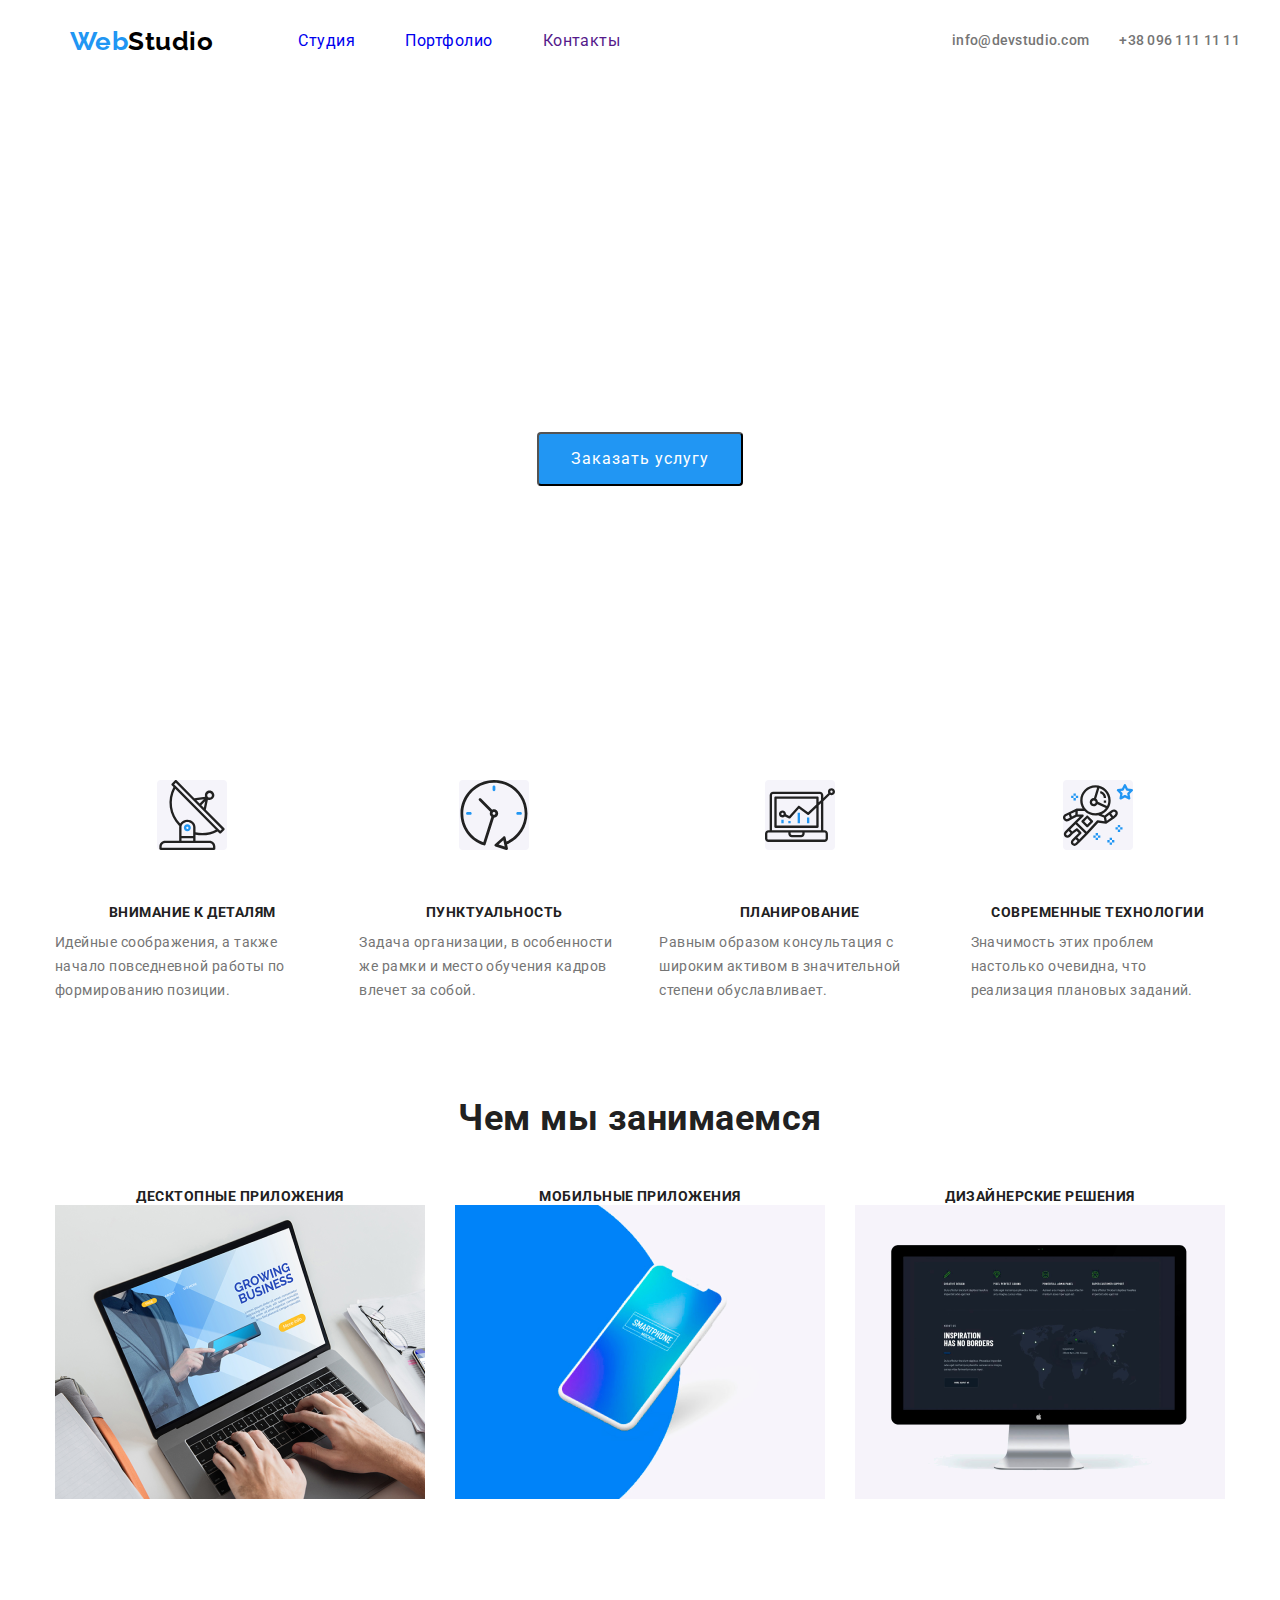
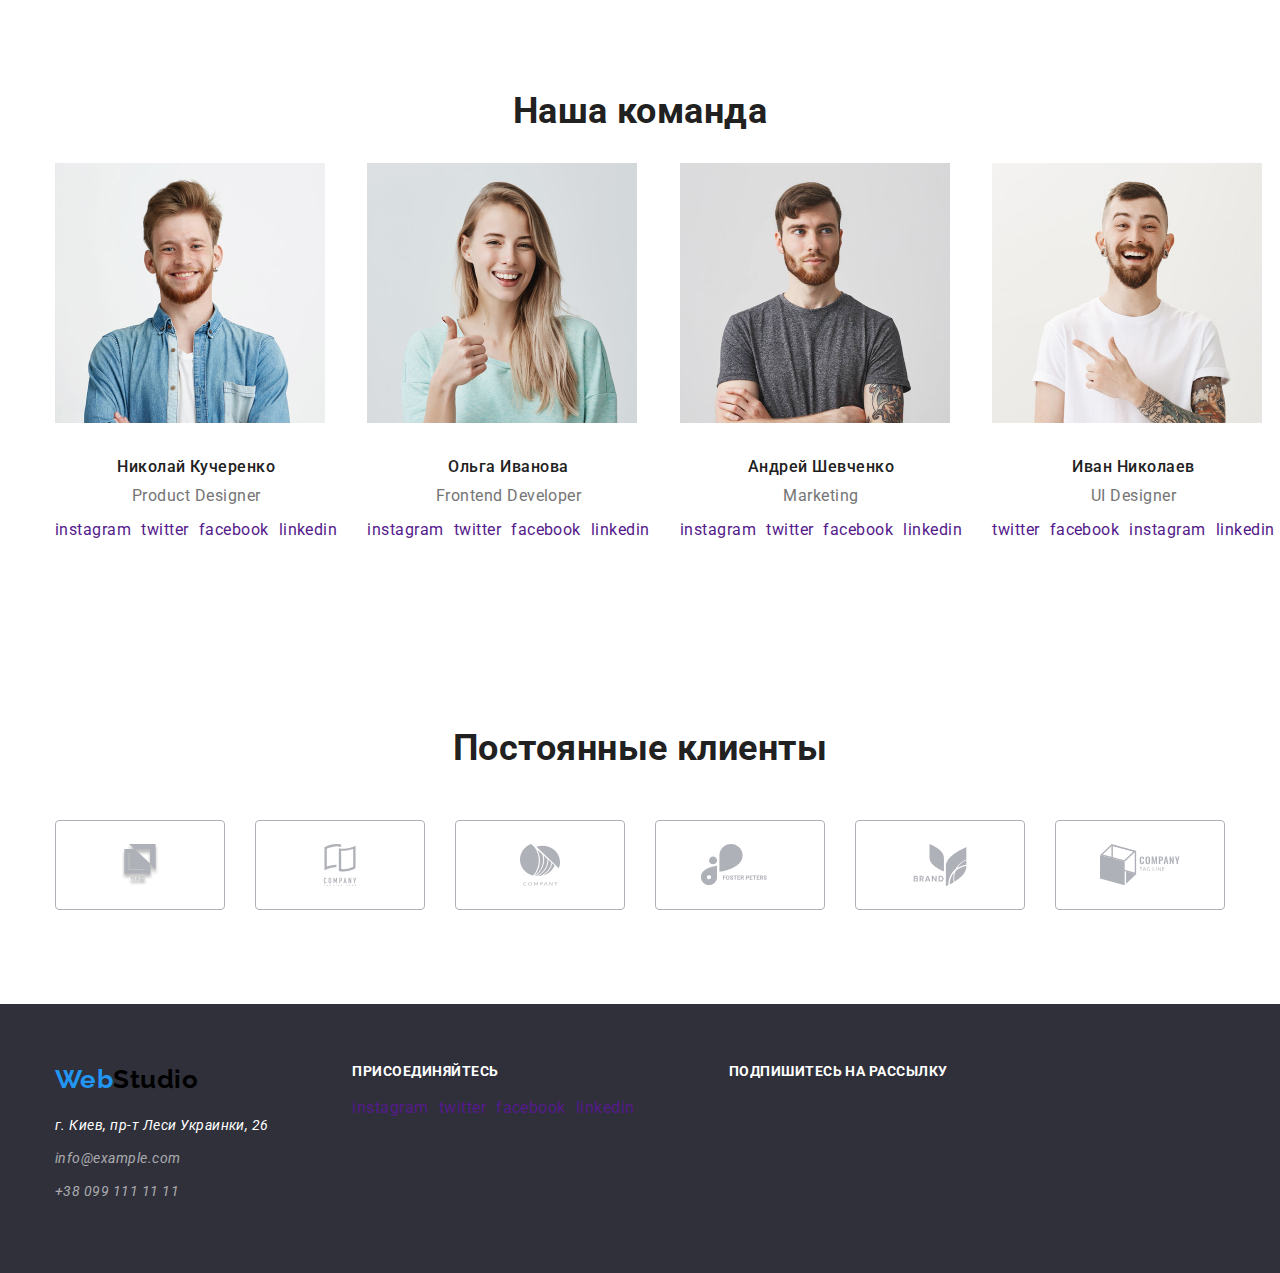
<file: index.html>
<!DOCTYPE html>
<html lang="ru">
  <head>
    <meta charset="UTF-8" />
    <meta name="viewport" content="width=device-width, initial-scale=1.0" />
    <link
      href="https://fonts.googleapis.com/css2?family=Raleway:wght@700&family=Roboto:ital,wght@0,400;0,500;0,700;1,900&display=swap"
      rel="stylesheet"
    />
    <link rel="stylesheet" href="./css/normalize.css" />
    <link rel="stylesheet" href="./css/styles.css" />
    <title>WebStusio</title>
  </head>
  <body>
    <header class="header container">
      <div class="container">
        <nav class="navigation">
          <a class="logo link" href="">
            <p lang="en"><span class="logo-tittel">Web</span>Studio</p>
          </a>
          <ul class="navigation-list list">
            <li class="navigation-list-item">
              <a class="navigation-list-link link" href="./index.html"
                >Студия</a
              >
            </li>
            <li class="navigation-list-item">
              <a class="navigation-list-link link" href="./portfolio.html"
                >Портфолио</a
              >
            </li>
            <li class="navigation-list-item">
              <a class="navigation-list-link link" href="">Контакты</a>
            </li>
          </ul>
        </nav>
        <address class="header-adress">
          <a class="header-link link" href="malto:info@devstudio.com"
            >info@devstudio.com</a
          >
          <a class="header-link link" href="tel:+380961111111"
            >+38 096 111 11 11</a
          >
        </address>
      </div>
    </header>
    <main>
      <!--hero-->
      <section class="hero">
        <div class="container">
          <h1 class="hero-titel">
            Эффективные решения <br />
            для вашего бизнеса
          </h1>
          <button class="model-btn" type="button">Заказать услугу</button>
        </div>
      </section>
      <!-- о нас -->
      <section class="description">
        <div class="container">
          <h2 hidden>О нас</h2>
          <ul class="description-titel-list list">
            <li class="description-list">
              <img
                class="description-img"
                src="./images/Group.svg"
                alt="антена"
                width="70"
                height="70"
              />
              <h3 class="description-titel">Внимание к деталям</h3>
              <p class="description-titel-item">
                Идейные соображения, а также начало повседневной работы по
                формированию позиции.
              </p>
            </li>
            <li class="description-list">
              <img
                class="description-img"
                src="./images/group clock 1.svg"
                alt="clock"
                width="70"
                height="70"
              />
              <h3 class="description-titel">Пунктуальность</h3>
              <p class="description-titel-item">
                Задача организации, в особенности же рамки и место обучения
                кадров влечет за собой.
              </p>
            </li>
            <li class="description-list">
              <img
                class="description-img"
                src="./images/diagram 1.svg"
                alt="diagram"
                width="70"
                height="70"
              />
              <h3 class="description-titel">Планирование</h3>
              <p class="description-titel-item">
                Равным образом консультация с широким активом в значительной
                степени обуславливает.
              </p>
            </li>
            <li class="description-list">
              <img
                class="description-img"
                src="./images/astronaut 1 (1).svg"
                alt="astronaut"
                width="70"
                height="70"
              />
              <h3 class="description-titel">Современные технологии</h3>
              <p class="description-titel-item">
                Значимость этих проблем настолько очевидна, что реализация
                плановых заданий.
              </p>
            </li>
          </ul>
        </div>
      </section>
      <!-- Чем мы занимаемся -->
      <section class="work">
        <div class="container">
          <h2 class="work-titel">Чем мы занимаемся</h2>
          <ul class="work-titel-list list">
            <li class="work-list">
              <p class="work-titel-item">Десктопные приложения</p>
              <img
                src="./images/laptop-pictur.png"
                alt="laptop picture"
                width="370"
                height="294"
              />
            </li>
            <li class="work-list">
              <p class="work-titel-item">Мобильные приложения</p>
              <img
                src="./images/mobile-phone-picture.png"
                alt="mobile phone picture"
                width="370"
                height="294"
              />
            </li>
            <li class="work-list">
              <p class="work-titel-item">Дизайнерские решения</p>
              <img
                src="./images/monitor-picture.png"
                alt="monitor picture"
                width="370"
                height="294"
              />
            </li>
          </ul>
        </div>
      </section>
      <!--Наша команда-->
      <section class="comand">
        <div class="container">
          <h2 class="comand-titel">Наша команда</h2>
          <ul class="comand-titel-list list">
            <li class="comand-titel-item">
              <img
                class="comand-img"
                src="./images/Nikolay-Kucherenko.jpg"
                alt="foto Nikolay Kucherenko "
                width="270"
                height="260"
              />
              <h3 class="comand-titel-name">Николай Кучеренко</h3>
              <p class="comand-titel-name-item">Product Designer</p>
              <ul class="comand-link list">
                <li class="comand-link-list-item">
                  <a
                    class="comand-link-list link"
                    href=""
                    aria-label="instagram link"
                    >instagram</a
                  >
                </li>
                <li class="comand-link-list-item">
                  <a
                    class="comand-link-list link"
                    href=""
                    aria-label="twitter link"
                    >twitter</a
                  >
                </li>
                <li class="comand-link-list-item">
                  <a
                    class="comand-link-list link"
                    href=""
                    aria-label="facebook link"
                    >facebook</a
                  >
                </li>
                <li class="comand-link-list-item">
                  <a
                    class="comand-link-list link"
                    href=""
                    aria-label="linkedin link"
                    >linkedin</a
                  >
                </li>
              </ul>
            </li>
            <li class="comand-titel-item">
              <img
                class="comand-img"
                src="./images/Olga-Ivanova.jpg"
                alt="foto Olga Ivanova "
                width="270"
                height="260"
              />
              <h3 class="comand-titel-name">Ольга Иванова</h3>
              <p class="comand-titel-name-item">Frontend Developer</p>
              <ul class="comand-link list">
                <li class="comand-link-list-item">
                  <a
                    class="comand-link-list link"
                    href=""
                    aria-label="instagram link"
                    >instagram</a
                  >
                </li>
                <li class="comand-link-list-item">
                  <a
                    class="comand-link-list link"
                    href=""
                    aria-label="twitter link"
                    >twitter</a
                  >
                </li>
                <li class="comand-link-list-item">
                  <a
                    class="comand-link-list link"
                    href=""
                    aria-label="facebook link"
                    >facebook</a
                  >
                </li>
                <li class="comand-link-list-item">
                  <a
                    class="comand-link-list link"
                    href=""
                    aria-label="linkedin link"
                    >linkedin</a
                  >
                </li>
              </ul>
            </li>
            <li class="comand-titel-item">
              <img
                class="comand-img"
                src="./images/Andrey-Shevchenko.jpg"
                alt="foto Andrey Shevchenko "
                width="270"
                height="260"
              />
              <h3 class="comand-titel-name">Андрей Шевченко</h3>
              <p class="comand-titel-name-item">Marketing</p>
              <ul class="comand-link list">
                <li class="comand-link-list-item">
                  <a
                    class="comand-link-list link"
                    href=""
                    aria-label="instagram link"
                    >instagram</a
                  >
                </li>
                <li class="comand-link-list-item">
                  <a
                    class="comand-link-list link"
                    href=""
                    aria-label="twitter link"
                    >twitter</a
                  >
                </li>
                <li class="comand-link-list-item">
                  <a
                    class="comand-link-list link"
                    href=""
                    aria-label="facebook link"
                    >facebook</a
                  >
                </li>
                <li class="comand-link-list-item">
                  <a
                    class="comand-link-list link"
                    href=""
                    aria-label="linkedin link"
                    >linkedin</a
                  >
                </li>
              </ul>
            </li>
            <li class="comand-titel-item">
              <img
                class="comand-img"
                src="./images/Ivan-Nikolaev.jpg"
                alt="foto Ivan Nikolaev "
                width="270"
                height="260"
              />
              <h3 class="comand-titel-name">Иван Николаев</h3>
              <p class="comand-titel-name-item">UI Designer</p>
              <ul class="comand-link list">
                <li class="comand-link-list-item">
                  <a
                    class="comand-link-list link"
                    href=""
                    aria-label="twitter link"
                    >twitter</a
                  >
                </li>
                <li class="comand-link-list-item">
                  <a
                    class="comand-link-list link"
                    href=""
                    aria-label="facebook link"
                    >facebook</a
                  >
                </li>
                <li class="comand-link-list-item">
                  <a
                    class="comand-link-list link"
                    href=""
                    aria-label="instagram link"
                    >instagram</a
                  >
                </li>
                <li class="comand-link-list-item">
                  <a
                    class="comand-link-list link"
                    href=""
                    aria-label="linkedin link"
                    >linkedin</a
                  >
                </li>
              </ul>
            </li>
          </ul>
        </div>
      </section>
      <!--наши-->
      <section class="client">
        <div class="container">
          <h2 class="client-titel">Постоянные клиенты</h2>
          <ul class="client-item list">
            <li class="client-item-link">
              <a class="client-item-link-list" href=""
                ><img
                  src="./images/Client-1.svg"
                  alt="Client 1"
                  width="80"
                  height="42"
              /></a>
            </li>
            <li class="client-item-link">
              <a class="client-item-link-list" href=""
                ><img
                  src="./images/Client-2.svg"
                  alt="Client 2"
                  width="80"
                  height="42"
              /></a>
            </li>
            <li class="client-item-link">
              <a class="client-item-link-list" href=""
                ><img
                  src="./images/Client-3.svg"
                  alt="Client 3"
                  width="80"
                  height="42"
              /></a>
            </li>
            <li class="client-item-link">
              <a class="client-item-link-list" href=""
                ><img
                  src="./images/Client-4.svg"
                  alt="Client 4"
                  width="80"
                  height="42"
              /></a>
            </li>
            <li class="client-item-link">
              <a class="client-item-link-list" href=""
                ><img
                  src="./images/Client-5.svg"
                  alt="Client 5"
                  width="80"
                  height="42"
              /></a>
            </li>
            <li>
              <a class="client-item-link-list" href=""
                ><img
                  src="./images/Client-6.svg"
                  alt="Client 6"
                  width="80"
                  height="42"
              /></a>
            </li>
          </ul>
        </div>
      </section>
    </main>
    <footer class="footer">
      <div class="container footer-wraper">
        <div class="footer-adress-link">
          <a class="logo link footer-logo" href="">
            <p lang="en"><span class="logo-tittel">Web</span>Studio</p>
          </a>
          <ul class="list">
            <li>
              <address class="footer-adress">
                <a
                  class="footer-link link"
                  href="https://goo.gl/maps/3zYcZQHt294xr5mG9"
                  target="_blank"
                  >г. Киев, пр-т Леси Украинки, 26</a
                >
              </address>
            </li>
            <li>
              <address class="footer-adress">
                <a class="footer-link-item link" href="malto:info@example.com"
                  >info@example.com</a
                >
              </address>
            </li>
            <li>
              <address class="footer-adress">
                <a class="footer-link-item link" href="tel:+380991111111"
                  >+38 099 111 11 11</a
                >
              </address>
            </li>
          </ul>
        </div>

        <div class="footer-social-link">
          <b class="footer-item">присоединяйтесь</b>
          <ul class="footer-social-list list">
            <li class="footer-social-list-link">
              <a
                class="footer-label-link link"
                href=""
                aria-label="instagram link"
                >instagram</a
              >
            </li>
            <li class="footer-social-list-link">
              <a
                class="footer-label-link link"
                href=""
                aria-label="twitter link"
                >twitter</a
              >
            </li>
            <li class="footer-social-list-link">
              <a
                class="footer-label-link link"
                href=""
                aria-label="facebook link"
                >facebook</a
              >
            </li>
            <li class="footer-social-list-link">
              <a
                class="footer-label-link link"
                href=""
                aria-label="linkedin link"
                >linkedin</a
              >
            </li>
          </ul>
        </div>
        <div class="footer-bth">
          <b class="footer-item">Подпишитесь на рассылку</b>
        </div>
      </div>
    </footer>
  </body>
</html>
</file>
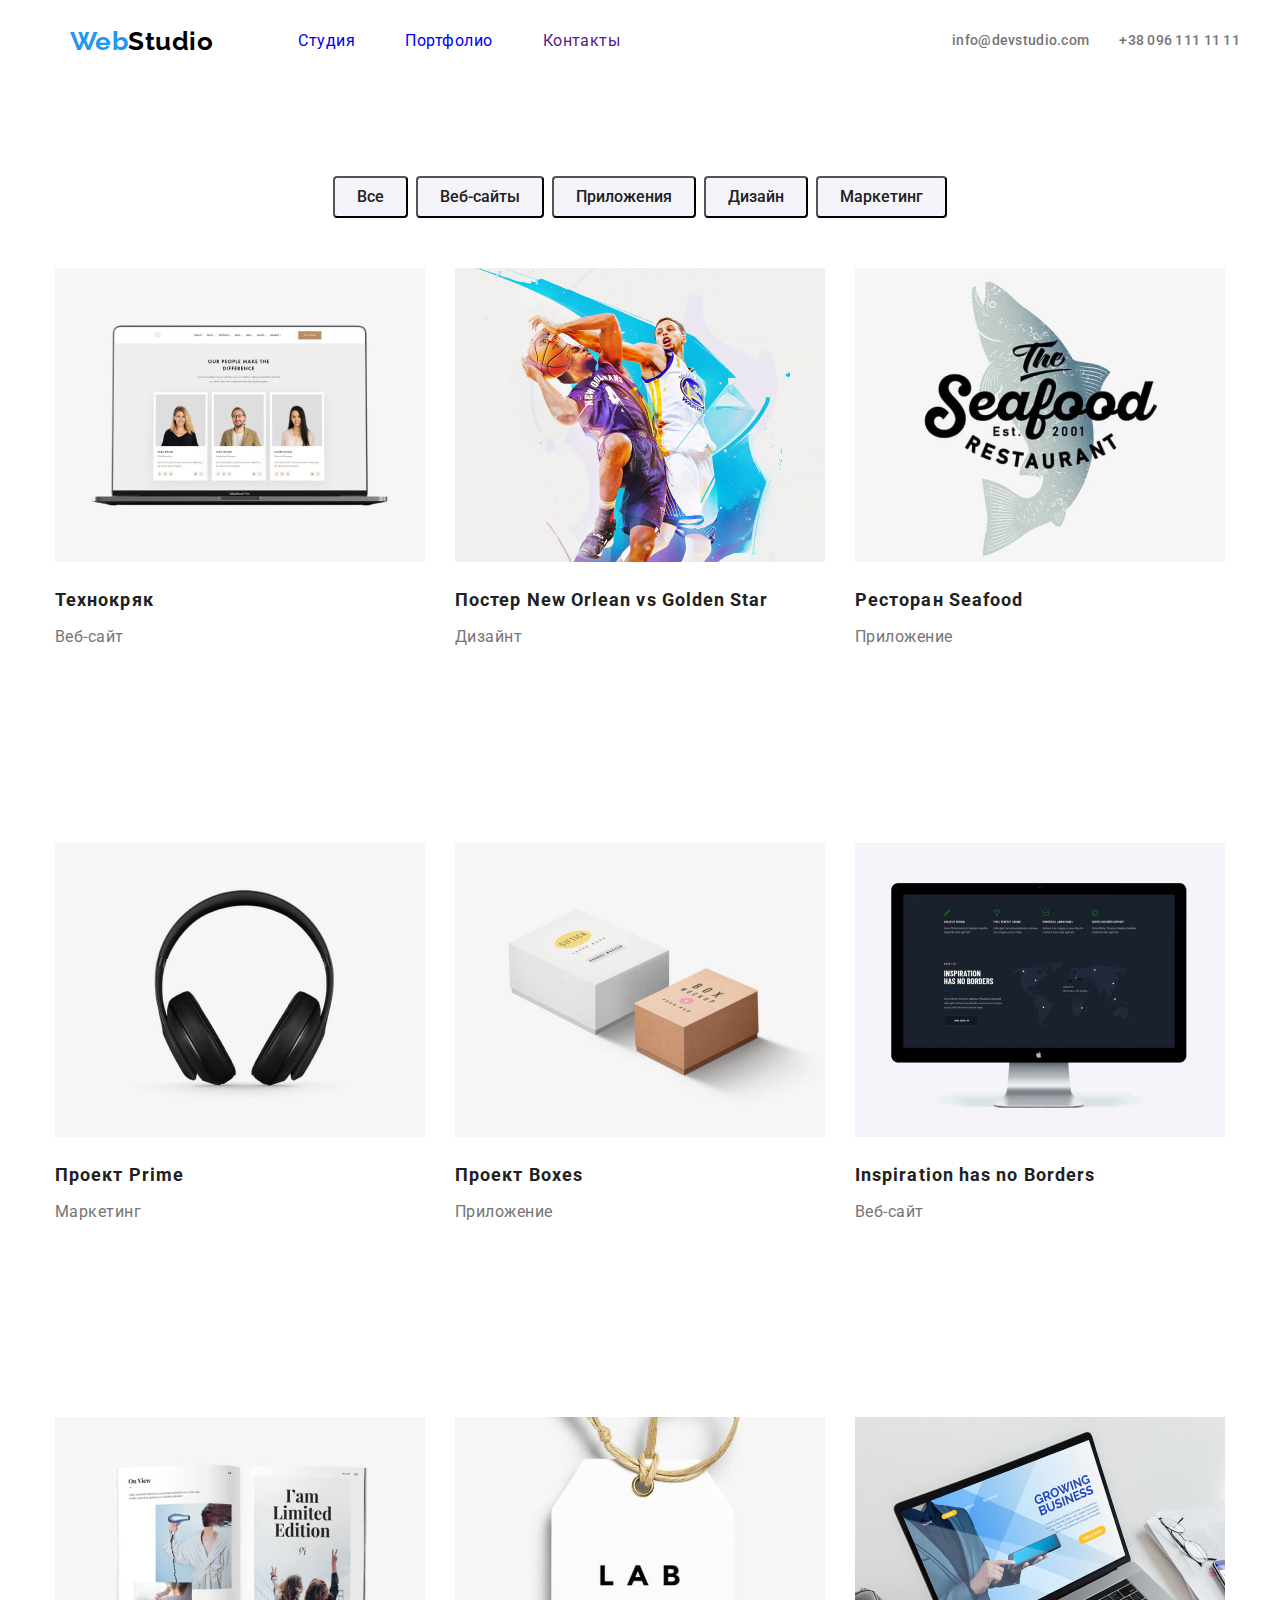
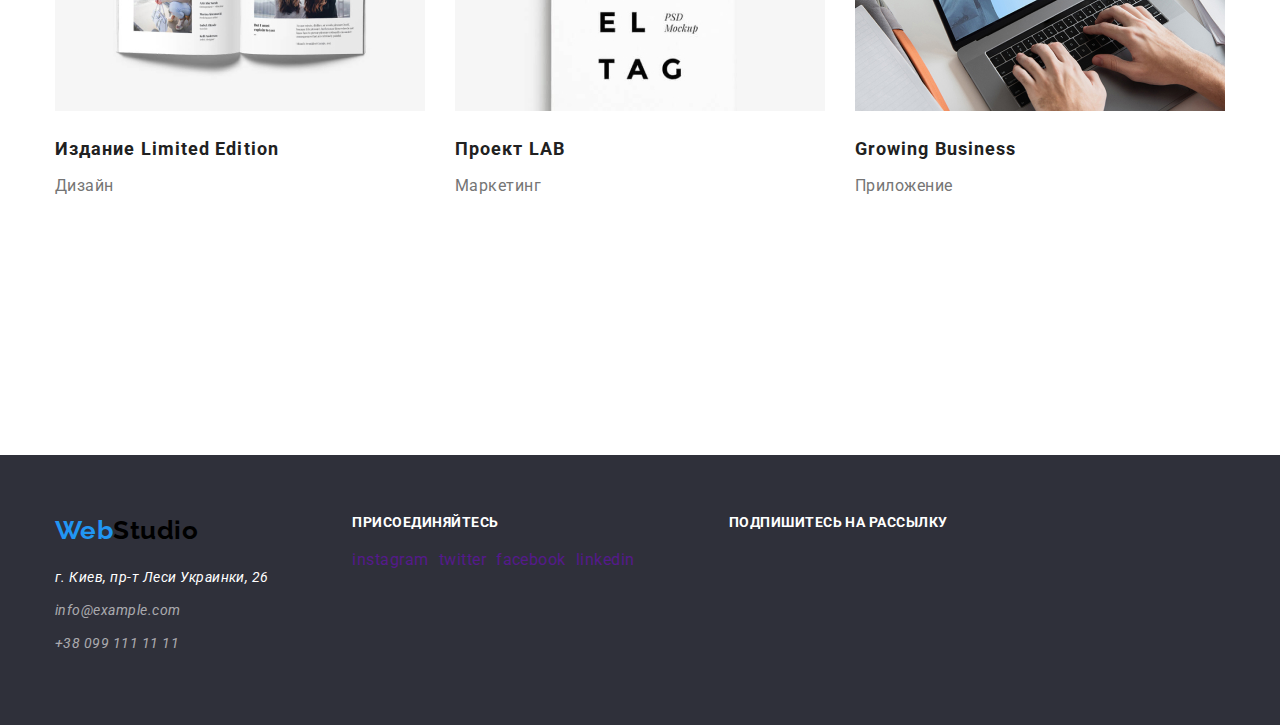
<file: portfolio.html>
<!DOCTYPE html>
<html lang="ru">
  <head>
    <meta charset="UTF-8" />
    <meta name="viewport" content="width=device-width, initial-scale=1.0" />
    <link
      href="https://fonts.googleapis.com/css2?family=Raleway:wght@700&family=Roboto:ital,wght@0,400;0,500;0,700;1,900&display=swap"
      rel="stylesheet"
    />
    <link rel="stylesheet" href="./css/normalize.css" />
    <link rel="stylesheet" href="./css/styles.css" />
    <title>WebStusio</title>
  </head>

  <body>
    <header class="header container">
      <div class="container">
        <nav class="navigation">
          <a class="logo link" href="">
            <p lang="en"><span class="logo-tittel">Web</span>Studio</p>
          </a>
          <ul class="navigation-list list">
            <li class="navigation-list-item">
              <a class="navigation-list-link link" href="./index.html"
                >Студия</a
              >
            </li>
            <li class="navigation-list-item">
              <a class="navigation-list-link link" href="./portfolio.html"
                >Портфолио</a
              >
            </li>
            <li class="navigation-list-item">
              <a class="navigation-list-link link" href="">Контакты</a>
            </li>
          </ul>
        </nav>
        <address class="header-adress">
          <a class="header-link link" href="malto:info@devstudio.com"
            >info@devstudio.com</a
          >
          <a class="header-link link" href="tel:+380961111111"
            >+38 096 111 11 11</a
          >
        </address>
      </div>
    </header>

    <main>
      <!--Наши работы-->
      <section class="jobs container">
        <h1 hidden>Наши работы</h1>
        <ul class="main-item list">
          <li class="main-item-list">
            <button class="main-btn" type="button">Все</button>
          </li>
          <li class="main-item-list">
            <button class="main-btn" type="button">Веб-сайты</button>
          </li>
          <li class="main-item-list">
            <button class="main-btn" type="button">Приложения</button>
          </li>
          <li class="main-item-list">
            <button class="main-btn" type="button">Дизайн</button>
          </li>
          <li class="main-item-list">
            <button class="main-btn" type="button">Маркетинг</button>
          </li>
        </ul>
        <ul class="main-jobs list">
          <li class="main-jobs-item">
            <a class="link" href="">
              <img
                class="main-jobs-item-link"
                src="./images/technocrak.jpg"
                alt="изображение страницы сайта"
                width="370"
                height="294"
              />
              <h2 class="jobs-titel">Технокряк</h2>
              <p class="jobs-titel-item">Веб-сайт</p>
              <p class="jobs-titel-text">
                Технокряк это современная площадка распространения коронавируса.
                Компании используют эту платформу для цифрового шпионажа и атак
                на защищённые сервера конкурентов.
              </p>
            </a>
          </li>
          <li class="main-jobs-item">
            <a class="link" href=""
              ><img
                class="main-jobs-item-link"
                src="./images/poster-basketbol.jpg"
                alt="постер с баскетболистами"
                width="370"
                height="294"
              />
              <h2 class="jobs-titel">Постер New Orlean vs Golden Star</h2>
              <p class="jobs-titel-item">Дизайнт</p>
              <p class="jobs-titel-text">
                Технокряк это современная площадка распространения коронавируса.
                Компании используют эту платформу для цифрового шпионажа и атак
                на защищённые сервера конкурентов.
              </p></a
            >
          </li>
          <li class="main-jobs-item">
            <a class="link" href=""
              ><img
                class="main-jobs-item-link"
                src="./images/restoran-seafood.jpg"
                alt="логотип рестарана"
                width="370"
                height="294"
              />
              <h2 class="jobs-titel">Ресторан Seafood</h2>
              <p class="jobs-titel-item">Приложение</p>
              <p class="jobs-titel-text">
                Технокряк это современная площадка распространения коронавируса.
                Компании используют эту платформу для цифрового шпионажа и атак
                на защищённые сервера конкурентов.
              </p></a
            >
          </li>
          <li class="main-jobs-item">
            <a class="link" href=""
              ><img
                class="main-jobs-item-link"
                src="./images/headphones.jpg"
                alt="наушники"
                width="370"
                height="294"
              />
              <h2 class="jobs-titel">Проект Prime</h2>
              <p class="jobs-titel-item">Маркетинг</p>
              <p class="jobs-titel-text">
                Технокряк это современная площадка распространения коронавируса.
                Компании используют эту платформу для цифрового шпионажа и атак
                на защищённые сервера конкурентов.
              </p></a
            >
          </li>
          <li class="main-jobs-item">
            <a class="link" href=""
              ><img
                class="main-jobs-item-link"
                src="./images/boxes.jpg"
                alt="две коробки"
                width="370"
                height="294"
              />
              <h2 class="jobs-titel">Проект Boxes</h2>
              <p class="jobs-titel-item">Приложение</p>
              <p class="jobs-titel-text">
                Технокряк это современная площадка распространения коронавируса.
                Компании используют эту платформу для цифрового шпионажа и атак
                на защищённые сервера конкурентов.
              </p></a
            >
          </li>
          <li class="main-jobs-item">
            <a class="link" href=""
              ><img
                class="main-jobs-item-link"
                src="./images/monitor.jpg"
                alt="фотография монитора"
                width="370"
                height="294"
              />
              <h2 class="jobs-titel">Inspiration has no Borders</h2>
              <p class="jobs-titel-item">Веб-сайт</p>
              <p class="jobs-titel-text">
                Технокряк это современная площадка распространения коронавируса.
                Компании используют эту платформу для цифрового шпионажа и атак
                на защищённые сервера конкурентов.
              </p></a
            >
          </li>
          <li class="main-jobs-item">
            <a class="link" href=""
              ><img
                class="main-jobs-item-link"
                src="./images/books.jpg"
                alt="книга"
                width="370"
                height="294"
              />
              <h2 class="jobs-titel">Издание Limited Edition</h2>
              <p class="jobs-titel-item">Дизайн</p>
              <p class="jobs-titel-text">
                Технокряк это современная площадка распространения коронавируса.
                Компании используют эту платформу для цифрового шпионажа и атак
                на защищённые сервера конкурентов.
              </p></a
            >
          </li>
          <li class="main-jobs-item">
            <a class="link" href=""
              ><img
                class="main-jobs-item-link"
                src="./images/label.jpg"
                alt="Этикетка"
                width="370"
                height="294"
              />
              <h2 class="jobs-titel">Проект LAB</h2>
              <p class="jobs-titel-item">Маркетинг</p>
              <p class="jobs-titel-text">
                Технокряк это современная площадка распространения коронавируса.
                Компании используют эту платформу для цифрового шпионажа и атак
                на защищённые сервера конкурентов.
              </p></a
            >
          </li>
          <li class="main-jobs-item">
            <a class="link" href=""
              ><img
                class="main-jobs-item-link"
                src="./images/noutbook.jpg"
                alt="работает на ноутбуке"
                width="370"
                height="294"
              />
              <h2 class="jobs-titel">Growing Business</h2>
              <p class="jobs-titel-item">Приложение</p>
              <p class="jobs-titel-text">
                Технокряк это современная площадка распространения коронавируса.
                Компании используют эту платформу для цифрового шпионажа и атак
                на защищённые сервера конкурентов.
              </p></a
            >
          </li>
        </ul>
      </section>
    </main>

    <footer class="footer">
      <div class="container footer-wraper">
        <div class="footer-adress-link">
          <a class="logo link footer-logo" href="">
            <p lang="en"><span class="logo-tittel">Web</span>Studio</p>
          </a>
          <ul class="list">
            <li>
              <address class="footer-adress">
                <a
                  class="footer-link link"
                  href="https://goo.gl/maps/3zYcZQHt294xr5mG9"
                  target="_blank"
                  >г. Киев, пр-т Леси Украинки, 26</a
                >
              </address>
            </li>
            <li>
              <address class="footer-adress">
                <a class="footer-link-item link" href="malto:info@example.com"
                  >info@example.com</a
                >
              </address>
            </li>
            <li>
              <address class="footer-adress">
                <a class="footer-link-item link" href="tel:+380991111111"
                  >+38 099 111 11 11</a
                >
              </address>
            </li>
          </ul>
        </div>

        <div class="footer-social-link">
          <b class="footer-item">присоединяйтесь</b>
          <ul class="footer-social-list list">
            <li class="footer-social-list-link">
              <a
                class="footer-label-link link"
                href=""
                aria-label="instagram link"
                >instagram</a
              >
            </li>
            <li class="footer-social-list-link">
              <a
                class="footer-label-link link"
                href=""
                aria-label="twitter link"
                >twitter</a
              >
            </li>
            <li class="footer-social-list-link">
              <a
                class="footer-label-link link"
                href=""
                aria-label="facebook link"
                >facebook</a
              >
            </li>
            <li class="footer-social-list-link">
              <a
                class="footer-label-link link"
                href=""
                aria-label="linkedin link"
                >linkedin</a
              >
            </li>
          </ul>
        </div>
        <div class="footer-bth">
          <b class="footer-item">Подпишитесь на рассылку</b>
        </div>
      </div>
    </footer>
  </body>
</html>
</file>
<file: css/styles.css>
:root {
  --main-font: Roboto, sans-serif;
  --secondary-font: Raleway, sans-serif;
  --accent-color: #2196f3;
  --logo-color: #000000;
  --titel-light-color: #212121;
  --titel-dark-color: #757575;
  --backgraoud-color: #ffffff;
  --backgraoud-color-secondary: #f5f4fa;
  --backgraoud-color-footer: #2f303a;
}

html {
  box-sizing: border-box;
}

*,
*::before,
*::after {
  box-sizing: inherit;
}

body {
  background-color: var(--backgraoud-color);
  font-family: var(--main-font);
  font-size: 14;
  letter-spacing: 0.03em;
  color: var(--titel-dark-color);
}

h2,
h3,
p,
ul {
  margin-top: 0px;
  margin-bottom: 0px;
  padding-left: 0px;
}
.link {
  text-decoration: none;
  display: block;
}

.list {
  list-style: none;
}

.container {
  width: 1200px;
  padding-left: 15px;
  padding-right: 15px;
  margin-left: auto;
  margin-right: auto;
}

.logo {
  font-family: var(--secondary-font);
  font-style: normal;
  font-weight: 700;
  font-size: 26px;
  line-height: 1.19;
  color: var(--logo-color);
  margin-right: 85px;
}
.logo-tittel {
  color: var(--accent-color);
}
.navigation {
  display: flex;
  align-items: center;
}

.navigation-list {
  display: flex;
  padding-left: 0px;
}

.navigation-list-item:not(:last-child) {
  margin-right: 50px;
}
.navigation-list-link .navigation-list-link,
.header-link {
  font-style: normal;
  font-weight: 500;
  font-size: 14px;
  line-height: 1.14;
  letter-spacing: 0.02em;
  color: var(--titel-light-color);
}
.navigation-list-link:hover,
.navigation-list-link:focus,
.header-link:hover,
.header-link:focus {
  color: var(--accent-color);
}

.navigation-list-link {
  padding-top: 32px;
  padding-bottom: 32px;
}

.header .container {
  display: flex;
  align-items: center;
  justify-content: space-between;
}
.header-link {
  color: var(--titel-dark-color);
}
.header-link:not(:last-child) {
  margin-right: 30px;
}

.header-adress {
  display: flex;
}

.model-btn {
  font-weight: 700px;
  font-size: 16px;
  line-height: 1.87;
  letter-spacing: 0.06em;
  color: var(--backgraoud-color);
  background-color: var(--accent-color);
  padding-top: 10px;
  padding-right: 32px;
  padding-bottom: 10px;
  padding-left: 32px;
  border-radius: 4px;
}

.hero {
  text-align: center;
  padding-top: 200px;
  padding-bottom: 200px;
}

.hero-titel {
  font-weight: 900;
  font-size: 44px;
  line-height: 1.36;
  text-align: center;
  letter-spacing: 0.06em;
  text-transform: uppercase;
  color: var(--backgraoud-color);
  margin-top: 0px;
  margin-bottom: 30px;
}

.description .container {
  padding-top: 94px;
  padding-bottom: 94px;
}
.description-titel-list {
  display: flex;
  align-items: center;
}

.description-list {
  display: flex;
  flex-direction: column;
  align-items: center;
}

.description-list:not(:last-child) {
  margin-right: 30px;
}

.description-titel {
  font-weight: 700;
  font-size: 14px;
  line-height: 1.14;
  text-transform: uppercase;
  margin-top: 0px;
  margin-bottom: 10px;
  color: var(--titel-light-color);
}
.description-titel-item {
  font-weight: 400;
  font-size: 14px;
  line-height: 1.71;
  margin-bottom: 0px;
  color: var(--titel-dark-color);
}

.description-img {
  background-color: #f5f4fa;
  border-radius: 4px;
  margin-bottom: 55px;
}

.work .container {
  padding-bottom: 94px;
}
.work-list:not(:last-child) {
  margin-right: 30px;
}
.work-titel-list {
  display: flex;
}
.work-titel {
  flex-grow: 1;
  font-weight: 700;
  font-size: 36px;
  line-height: 1.17;
  text-align: center;
  color: var(--titel-light-color);
  margin-bottom: 50px;
}

.work-titel-item {
  font-weight: 700;
  font-size: 14px;
  line-height: 1.14;
  text-align: center;
  text-transform: uppercase;
  color: var(--titel-light-color);
}

.comand .container {
  padding-top: 94px;
  padding-bottom: 94px;
}

.comand .comand-titel-list {
  display: flex;
}

.comand-titel-item {
  margin-right: 30px;
}

.comand-titel {
  font-weight: 700;
  font-size: 36px;
  line-height: 1.17.px;
  text-align: center;
  color: var(--titel-light-color);
  margin-bottom: 30px;
}

.comand-titel-name {
  font-weight: 500;
  font-size: 16px;
  line-height: 1.19;
  text-align: center;
  color: var(--titel-light-color);
  margin-bottom: 10px;
}
.comand-titel-name-item {
  font-weight: 400;
  font-size: 16px;
  line-height: 1.19;
  text-align: center;
  color: var(--titel-dark-color);
  margin-bottom: 16px;
}

.comand-link-list:hover,
.comand-link-list:focus {
  color: var(--accent-color);
}
.comand-img {
  margin-bottom: 30px;
}

.comand-link {
  display: flex;
}

.comand-link-list-item:not(:last-child) {
  margin-right: 10px;
}

.client .container {
  padding-top: 94px;
  padding-bottom: 94px;
}

.client .client-item {
  display: flex;
}

.client-item-link {
  margin-right: ;
}

.client-item-link-list {
  display: flex;
  justify-content: center;
  align-items: center;
  width: 170px;
  height: 90px;
  border: 2px;
  border: 1px solid #afb1b8;
  box-sizing: border-box;
  border-radius: 4px;
}
.client-item-link:not(:last-child) {
  margin-right: 30px;
}

.client-titel {
  font-weight: 700;
  font-size: 36px;
  line-height: 1.17;
  text-align: center;
  color: var(--titel-light-color);
  margin-bottom: 50px;
}

.client-link:hover,
.client-link:focus {
  color: var(--accent-color);
}

.footer {
  background-color: #2f303a;
}

.footer-wraper {
  display: flex;
  padding-top: 60px;
  padding-bottom: 60px;
}

.footer-adress-link {
  margin-right: 69px;
}

.footer-socia-link {
  margin-right: 94px;
}

.footer-logo {
  margin-bottom: 20px;
}

.footer-adress {
  margin-bottom: 9px;
}

.footer-link {
  font-weight: 400;
  font-size: 14px;
  line-height: 1.71;
  color: var(--backgraoud-color);
}
.footer-link-item {
  font-weight: 400;
  font-size: 14px;
  line-height: 1.71;
  color: rgba(255, 255, 255, 0.6);
}

.footer-item {
  display: block;
  font-weight: 700;
  font-size: 14px;
  line-height: 1.14;
  text-transform: uppercase;
  color: var(--backgraoud-color);
  margin-bottom: 20px;
}

.footer-social-list {
  display: flex;
  margin-right: 94px;
}

.footer-social-list-link:not(:last-child) {
  margin-right: 10px;
}

.footer-label-link:hover,
.footer-label-link:focus {
  color: var(--accent-color);
}

/* Portfolio.html */

.jobs.container {
  padding-top: 94px;
  padding-bottom: 94px;
}

.main-jobs {
  display: flex;
  flex-wrap: wrap;
}

.main-jobs-item {
  width: 370px;
  margin-right: 30px;
  margin-bottom: 30px;
}

.main-jobs-item:nth-child(3n) {
  margin-right: 0px;
}

.main-jobs-item:nth-last-child(-n + 3) {
  margin-bottom: 0px;
}

.main-jobs-item-link {
  display: block;
  margin-bottom: 20px;
}
.main-btn {
  font-weight: 500;
  font-size: 16px;
  line-height: 1.62;
  text-align: center;
  background-color: var(--backgraoud-color-secondary);
  color: var(--titel-light-color);
  padding-top: 6px;
  padding-right: 22px;
  padding-bottom: 6px;
  padding-left: 22px;
  /* margin-right: 8px; */
  justify-content: center;
  align-items: center;
  background: #f5f4fa;
  border-radius: 4px;
}

.main-item-list:not(:last-child) {
  /* background-color: red; */
  margin-right: 8px;
}

.main-btn:hover,
.main-btn:focus {
  background-color: var(--accent-color);
  color: var(--backgraoud-color);
}

.jobs-titel {
  display: block;
  font-weight: 700;
  font-size: 18px;
  line-height: 2;
  letter-spacing: 0.06em;
  color: var(--titel-light-color);
  margin-bottom: 4px;
}

.jobs-titel-item {
  font-weight: 400;
  font-size: 16px;
  line-height: 1.87;
  color: var(--titel-dark-color);
  margin-bottom: 20px;
}
.jobs-titel-text {
  font-weight: normal;
  font-size: 18px;
  line-height: 1.56;
  color: var(--backgraoud-color);
}
.main-item {
  display: flex;
  justify-content: center;
  margin-bottom: 50px;
}
</file>
